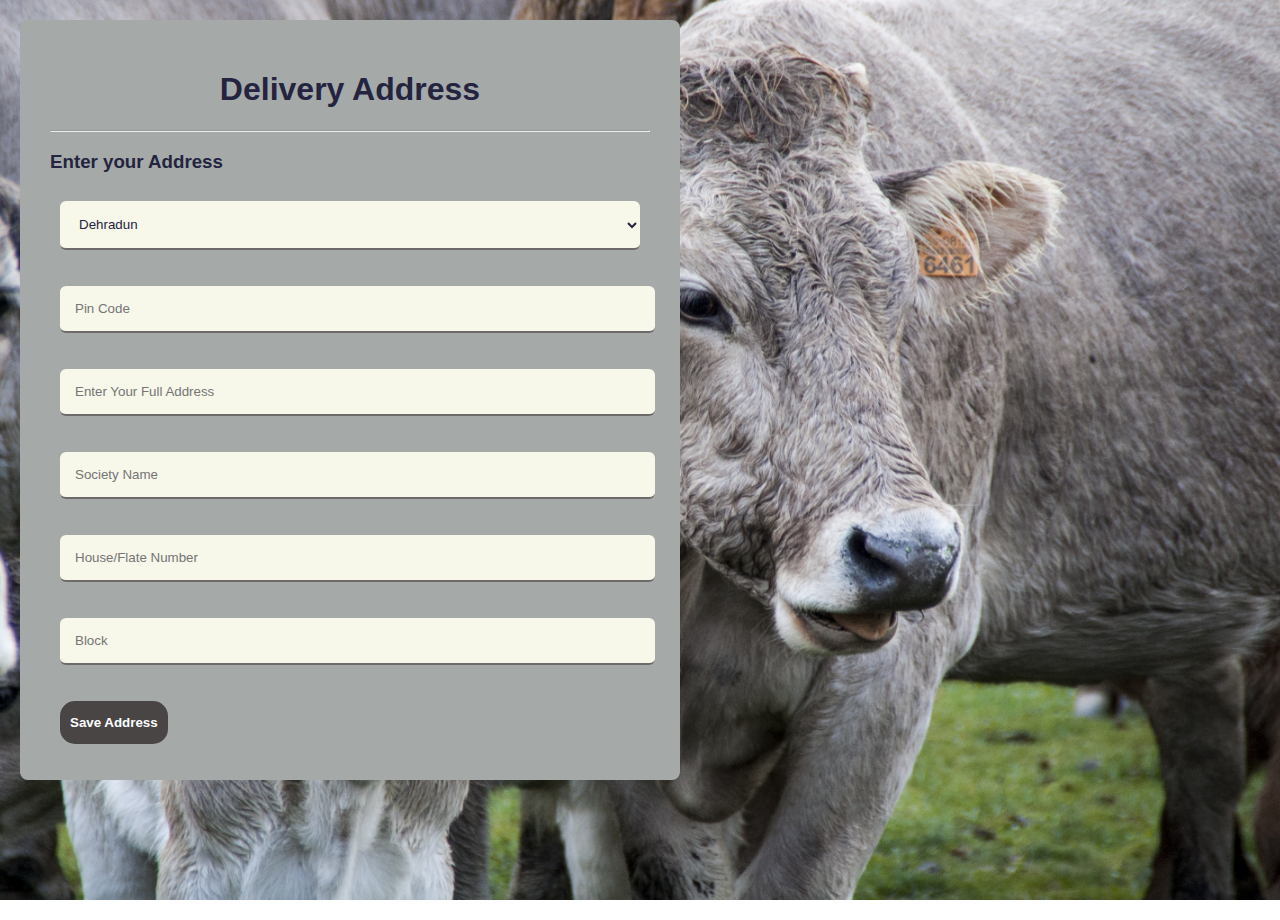
<file: Address/index.html>
<!DOCTYPE html>
<html lang="en">
<head>
    <meta charset="UTF-8">
    <meta http-equiv="X-UA-Compatible" content="IE=edge">
    <meta name="viewport" content="width=device-width, initial-scale=1.0">
   
    <title>Address</title>
    <link rel="stylesheet" href="css/styles.css">
</head>
<body>
    <div class="container">
    
    <h1>Delivery Address </h1>
    
     
    <hr>
    <h3>Enter your Address</h3>
    
        <p>
        <select name="city">
            <option value="Dehradun">Dehradun</option>
            <option value="Dehradun">Hydrabad</option>
            <option value="Dehradun">Bangalore</option>
            <option value="Dehradun">Delhi</option>
            <option value="Dehradun">Great Noida</option>
            <option value="Dehradun">Lucknow</option>
            <option value="Dehradun">Patna</option>
            <option value="Dehradun">Mumbai</option>
            <option value="Dehradun">Pune</option>
            <option value="Dehradun">Haridwar</option>
        </select>
        
        </p>
        

        <p>
        <input type="text" name="Pin Code" id="" placeholder="Pin Code">
        </p>
        
        <p>
            <input type="text" required name="address" placeholder="Enter Your Full Address">
        </p>
        

        <p>
            <input type="text" required name="society-name" placeholder="Society Name">
        </p>
        

        <p>
            <input type="text" required name="house-number" placeholder="House/Flate Number">
        </p>
        

        <p>
            <input type="text" required name="Block" placeholder="Block">
        </p>
        

       
      <p>
            <input type="submit" value="Save Address">
        </p>
        
        
    </div>
</body>
</html>
</file>
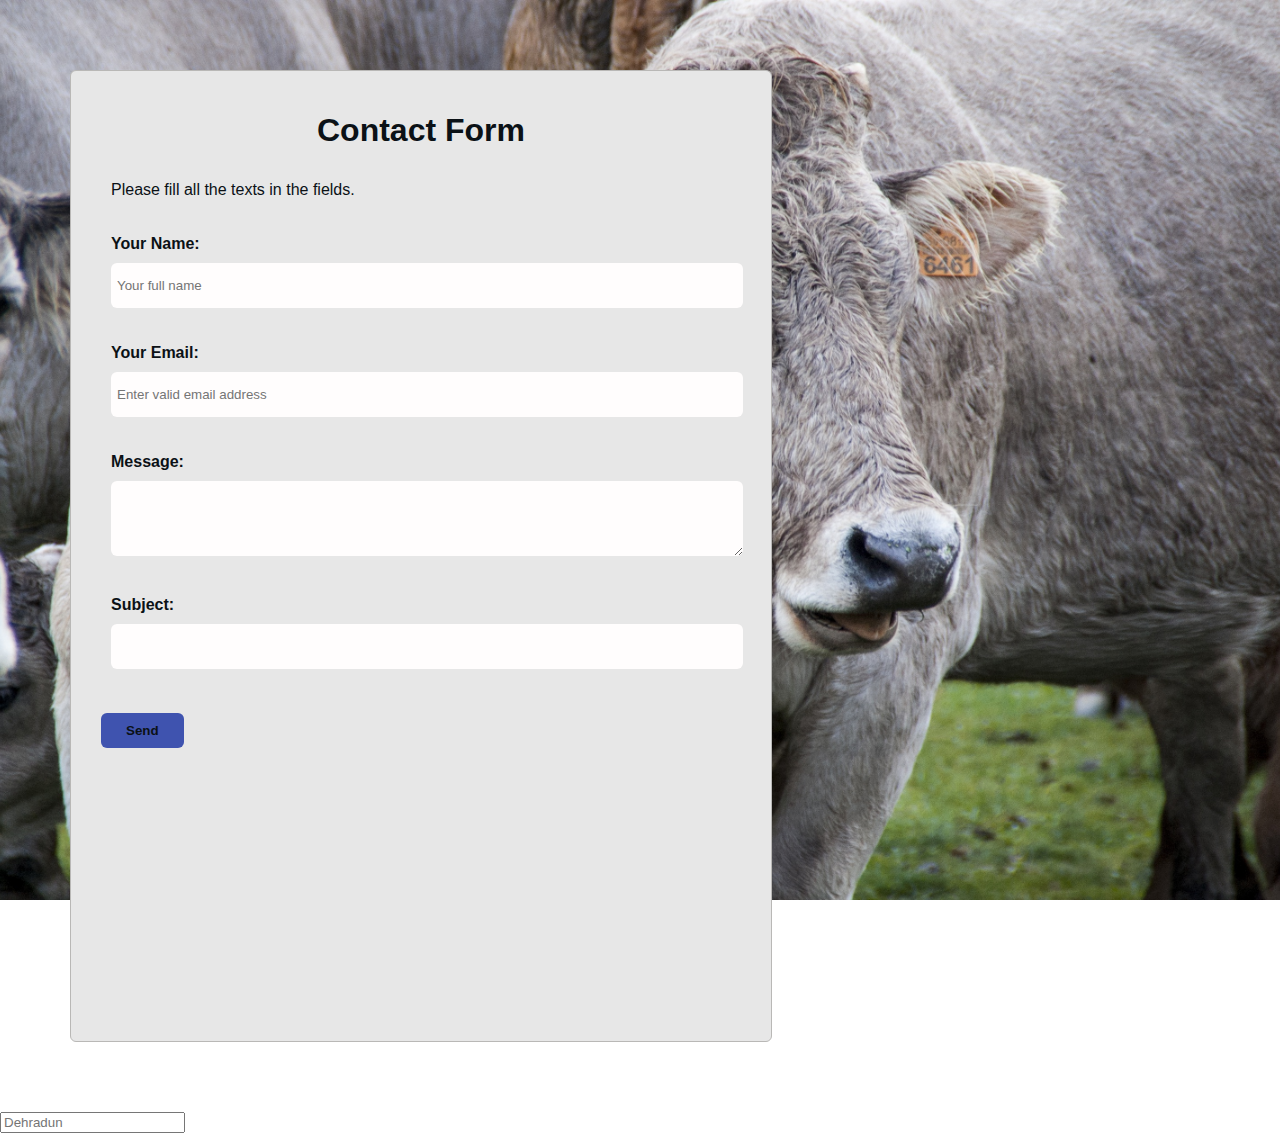
<file: Contact me/index.html>
<!DOCTYPE html>
<html lang="en">

<head>
    <meta charset="UTF-8">
    <meta http-equiv="X-UA-Compatible" content="IE=edge">
    <meta name="viewport" content="width=device-width, initial-scale=1.0">
    <title>Contact Us</title>
    <link rel="stylesheet" href="css/styles.css">
</head>

<body>
    <div class="container">

        <h1 claas="contact">Contact Form</h1>
        <p>Please fill all the texts in the fields.</p>

        <form>
            <p class="bold">
                Your Name:
                <br>
                <input type="text" required name="name" placeholder="Your full name">
            </p>
            <p class="bold">
                Your Email:
                <br>
                <input type="email" required name="email" placeholder="Enter valid email address">
            </p>

            <p class="bold">
                Message:
                <br>
                <textarea name="message" id="" cols="100" rows="3"></textarea>
            </p>
            <p class="bold">
                Subject:
                <br>
                <input type="text" required name="subject" placeholder="">
            </p>
            <br>
            <input type="submit" value="Send" class="bold">

        </form>

    </div>
    <input placeholder="Dehradun" class="sc-evWYkj dlvDax" value="">
</body>

</html>
</file>
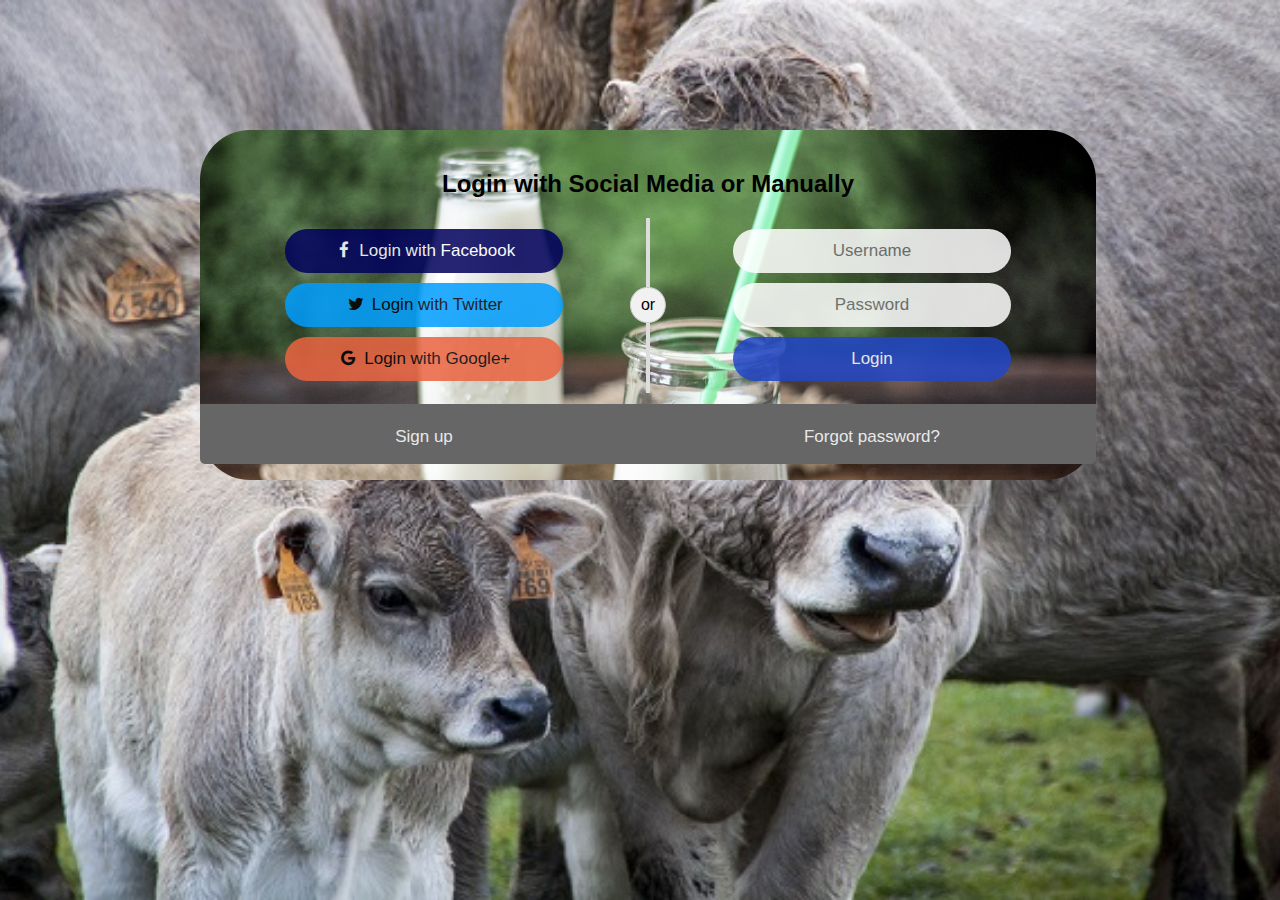
<file: Login page/index.html>
<!DOCTYPE html>
<html>

<head>
  <meta name="viewport" content="width=device-width, initial-scale=1">
  <title>Login to find your account</title>
  <link rel="stylesheet" href="https://cdnjs.cloudflare.com/ajax/libs/font-awesome/4.7.0/css/font-awesome.min.css">
  <link rel="stylesheet" href="css/style.css">
</head>

<body>

  <div class="container">
    <form action="/action_page.php">
      <div class="row">
        <h2 style="text-align:center">Login with Social Media or Manually</h2>
        <div class="vl">
          <span class="vl-innertext">or</span>
        </div>

        <div class="col">
          <a href="#" class="fb btn">
            <i class="fa fa-facebook fa-fw"></i> Login with Facebook
          </a>
          <a href="#" class="twitter btn">
            <i class="fa fa-twitter fa-fw"></i> Login with Twitter
          </a>
          <a href="#" class="google btn"><i class="fa fa-google fa-fw">
            </i> Login with Google+
          </a>
        </div>

        <div class="col">
          <div class="hide-md-lg">
            <p>Or Sign in manually:</p>
          </div>

          <input type="text" name="username" placeholder="Username" required>
          <input type="password" name="password" placeholder="Password" required>
          <input type="submit" value="Login">
        </div>

      </div>
    </form>
    <br>
    <div class="bottom-container">
      <div class="row">
        <div class="col">
          <a href="D:\college_login_page\Login page\college\new web\index.html" style="color:white" class="btn">Sign
            up</a>
        </div>
        <div class="col">
          <a href="#" style="color:white" class="btn">Forgot password?</a>
        </div>
      </div>
    </div>

  </div>


</body>

</html>
</file>
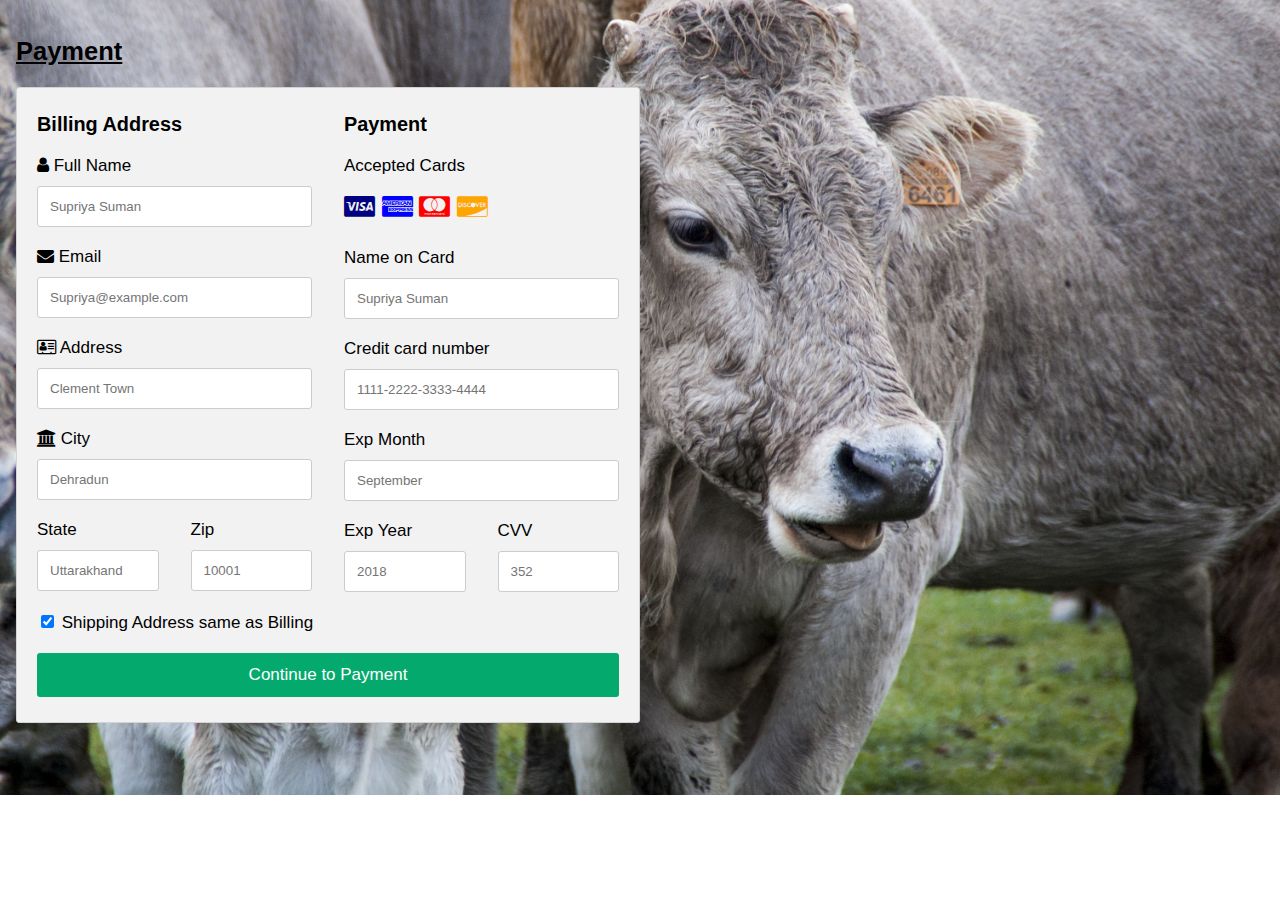
<file: payment/index.html>
<!DOCTYPE html>
<html>
<head>
<meta name="viewport" content="width=device-width, initial-scale=1">
<title>Payment</title>
<link rel="stylesheet" href="https://cdnjs.cloudflare.com/ajax/libs/font-awesome/4.7.0/css/font-awesome.min.css">
<link rel="stylesheet" href="css/styles.css">

</head>
<body>

<h2 style="text-decoration: underline;">Payment</h2>

<div class="row">
  <div class="col-75">
    <div class="container">
      <form action="/action_page.php">
      
        <div class="row">
          <div class="col-50">
            <h3>Billing Address</h3>
            <label for="fname"><i class="fa fa-user"></i> Full Name</label>
            <input type="text" id="fname" name="firstname" placeholder="Supriya Suman">
            <label for="email"><i class="fa fa-envelope"></i> Email</label>
            <input type="text" id="email" name="email" placeholder="Supriya@example.com">
            <label for="adr"><i class="fa fa-address-card-o"></i> Address</label>
            <input type="text" id="adr" name="address" placeholder="Clement Town">
            <label for="city"><i class="fa fa-institution"></i> City</label>
            <input type="text" id="city" name="city" placeholder="Dehradun">

            <div class="row">
              <div class="col-50">
                <label for="state">State</label>
                <input type="text" id="state" name="state" placeholder="Uttarakhand">
              </div>
              <div class="col-50">
                <label for="zip">Zip</label>
                <input type="text" id="zip" name="zip" placeholder="10001">
              </div>
            </div>
          </div>

          <div class="col-50">
            <h3>Payment</h3>
            <label for="fname">Accepted Cards</label>
            <div class="icon-container">
              <i class="fa fa-cc-visa" style="color:navy;"></i>
              <i class="fa fa-cc-amex" style="color:blue;"></i>
              <i class="fa fa-cc-mastercard" style="color:red;"></i>
              <i class="fa fa-cc-discover" style="color:orange;"></i>
            </div>
            <label for="cname">Name on Card</label>
            <input type="text" id="cname" name="cardname" placeholder="Supriya Suman">
            <label for="ccnum">Credit card number</label>
            <input type="text" id="ccnum" name="cardnumber" placeholder="1111-2222-3333-4444">
            <label for="expmonth">Exp Month</label>
            <input type="text" id="expmonth" name="expmonth" placeholder="September">
            <div class="row">
              <div class="col-50">
                <label for="expyear">Exp Year</label>
                <input type="text" id="expyear" name="expyear" placeholder="2018">
              </div>
              <div class="col-50">
                <label for="cvv">CVV</label>
                <input type="text" id="cvv" name="cvv" placeholder="352">
              </div>
            </div>
          </div>
          
        </div>
        <label>
          <input type="checkbox" checked="checked" name="sameadr"> Shipping Address same as Billing
        </label>
        <input type="submit" value="Continue to Payment" class="btn">
      </form>
    </div>
  </div>
  
</div>

</body>
</html>
</file>
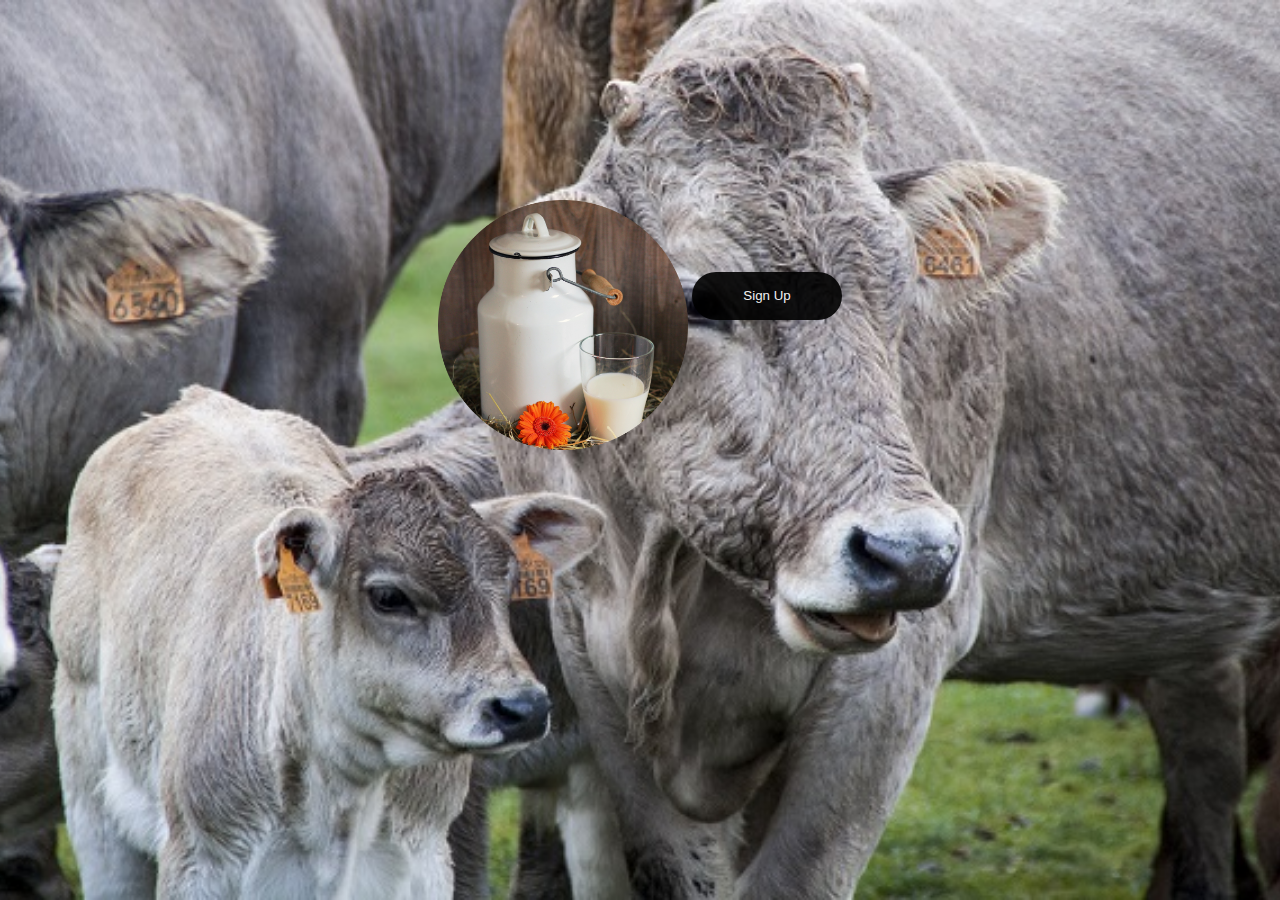
<file: SignUp page/index.html>
<!DOCTYPE html>
<html>
<head>
    <meta charset="utf-8">
    <title>Sign Up</title>
  </head>
<link rel="stylesheet" href="css/style.css">

<body>
  <div class="signup-box">
    <img class="can" src="images/milkcanlogo.png" alt="Logo" height="250" width="250">
    <button class="signup-button" onclick="document.getElementById('id01').style.display='block'">Sign Up</button>
  </div>


<div id="id01" class="modal">
  <span onclick="document.getElementById('id01').style.display='none'" class="close" title="Close Modal">&times;</span>
  <form class="modal-content" action="/action_page.php">
    <div class="container">
      <h1>Sign Up</h1>
      <p>Please fill in this form to create an account.</p>
      <hr>
      <label for="email"><b>Email</b></label>
      <input type="text" placeholder="Enter Email" name="email" required>

      <label for="psw"><b>Password</b></label>
      <input type="password" placeholder="Enter Password" name="psw" required>

      <label for="psw-repeat"><b>Confirm Password</b></label>
      <input type="password" placeholder="Confirm Password" name="psw-repeat" required>

      <label>
        <input type="checkbox" checked="checked" name="remember" style="margin-bottom:15px"> Remember me
      </label>

      <p>By creating an account you agree to our <a href="#" style="color:dodgerblue">Terms & Privacy</a>.</p>

      <div class="clearfix">
        <button type="button" onclick="document.getElementById('id01').style.display='none'" class="cancelbtn">Cancel</button>
        <button type="submit" class="signupbtn">Sign Up</button>
      </div>
    </div>
  </form>
</div>

<script>
// Get the modal
var modal = document.getElementById('id01');

// When the user clicks anywhere outside of the modal, close it
window.onclick = function(event) {
  if (event.target == modal) {
    modal.style.display = "none";
  }
}
</script>

</body>
</html>
</file>
<file: Address/css/styles.css>
* {
    font-family:Verdana, Geneva, Tahoma, sans-serif;
    color:rgb(36, 36, 65);

}
html,body{
    height: 100%;
}
body{
    margin:0;
    padding:0;
    background-image: url("cow.jpg");
    background-position: center;
    background-repeat: no-repeat;
    background-size: cover;background-attachment: fixed;
}
.container {
    background-color: rgb(165, 170, 168);
    height: 730px;
    width:600px;
   margin:20px 200px 0 20px;
  
   padding:30px 30px 0 30px;
   border-radius: 8px;
   overflow: auto;
}

input[type="text"],select {
    background-color: rgb(247, 247, 234);
    width:100%;
    padding:15px 0 15px 15px;
    
    border-bottom:2px solid rgb(110, 106, 106);
    border-left: none;
    border-right: none;
    border-top: none;
    border-radius: 6px;
}
p{
    padding :10px;
}
input[type="submit"]{
background-color: rgb(73, 69, 69);
padding:14px 10px 14px 10px;
border: none;
border-radius: 15px;
font-weight: bold;
color: white;
}
input[type="submit"]:hover {
    background-color: green;
}
h1{
    text-align: center;
}
</file>
<file: Contact me/css/styles.css>
* {
    color: rgb(11, 17, 22);
    font-family: Verdana, Geneva, Tahoma, sans-serif
}

html {
    height: 100%;
}

body {
    height: 100%;
    margin: 0;
    padding: 0;
    background-image: url("cow.jpg");
    background-position: center;
    background-size: cover;
    background-repeat: no-repeat;
    background-attachment: fixed;


}

.container {
    background-color: #e7e7e7;
    border: 1px solid rgb(185, 184, 182);
    border-radius: 6px;
    height: 100%;
    width: 50%;
    margin: 70px 0 70px 70px;
    padding: 20px 30px 50px 30px;
    overflow: scroll;

}

input[type="text"],
input[type="email"],
textarea {
    background-color: rgb(255, 253, 253);
    width: 100%;
    border: none;
    border-radius: 6px;
    padding: 15px 6px;
    margin: 10px 0 0 0;
}

input[type="submit"] {
    background-color: rgb(63, 83, 175);
    padding: 10px 25px 10px 25px;
    border: none;
    border-radius: 6px;
}

input[type="submit"]:hover {
    background-color: green;
}

p {
    padding: 10px;
}

.bold {
    font-weight: bold;
}

h1 {
    text-align: center;
    font-size: 2rem;
}

@media screen and (max-width: 767px) {
    .container{
        width: 80%;
        margin:40px 10px;
    }
}
</file>
<file: Login page/css/style.css>
html,
body {
  height: 100%;
}

body {
  margin: 0;
  padding: 0;
  background-image: url("cow.jpg");
  background-repeat: no-repeat;
  background-size: cover;
  background-position: center;
  font-family: Arial, Helvetica, sans-serif;
}

* {
  box-sizing: border-box;
}

/* style the container */
.container {
  height: 350px;
  width: 70%;
  position: relative;
  left: 200px;
  top: 130px;
  text-align: center;
  border-radius: 50px;
  background-color: #CFF5E7;
  background-image: url("milk.jpg");
  background-size: cover;
  background-position: center;
  background-repeat: no-repeat;
  padding: 20px 0 30px 0;
}

/* style inputs and link buttons */
input,
.btn {
  border-radius: 30px;
  width: 80%;
  padding: 12px;
  border: none;
  border-radius: 30px;
  margin: 5px 0;
  opacity: 0.85;
  display: inline-block;
  font-size: 17px;
  text-align: center;
  line-height: 20px;
  text-decoration: none;
  /* remove underline from anchors */
}

input:hover,
.btn:hover {
  opacity: 2;
}

/* add appropriate colors to fb, twitter and google buttons */
.fb {
  width: 80%;
  border-radius: 30px;
  background-color: #00005C;
  color: white;
}

.twitter {
  width: 80%;
  border-radius: 30px;
  background-color: #009EFF;
  color: black;
}

.google {
  width: 80%;
  border-radius: 30px;
  background-color: #EB6440;
  color: black;
}

/* style the submit button */
input[type=submit] {
  background-color: #2146C7;
  color: white;
  cursor: pointer;
}

input[type=submit]:hover {
  background-color: #3a70ae;
}

/* Two-column layout */
.col {
  float: left;
  width: 50%;
  margin: auto;
  padding: 0 50px;
  margin-top: 6px;

}

/* Clear floats after the columns */
.row:after {
  content: "";
  display: table;
  clear: both;
}

/* vertical line */
.vl {
  position: absolute;
  left: 50%;
  transform: translate(-50%);
  border: 2px solid #ddd;
  height: 175px;
}

/* text inside the vertical line */
.vl-innertext {
  position: absolute;
  top: 50%;
  transform: translate(-50%, -50%);
  background-color: #f1f1f1;
  border: 1px solid #ccc;
  border-radius: 50%;
  padding: 8px 10px;
}

/* hide some text on medium and large screens */
.hide-md-lg {
  display: none;
}

/* bottom container */
.bottom-container {
  /* border-radius: 40px; */
  text-align: center;
  background-color: #666;
  border-radius: 0px 0px 5px 5px;
}

/* Responsive layout - when the screen is less than 768px*/
@media screen and (max-width: 768px) {
  .container {
    padding-top: 10px;
    width: 90%;
    left: 5%;
    text-align: center;
    top: 80px;
    background-color: white;
  }

  .container h2 {
    color: #ddd;
    text-decoration: underline;
  }

  .col {
    width: 100%;
    padding: 0 20px;
  }

  input {
    text-align: center;
    background-color: black;
  }

  /* hide the vertical line */
  .vl {
    display: none;
  }

  /* show the hidden text on small screens */
  .hide-md-lg {
    display: block;
    text-align: center;
    color: black;
    font-size: 30px;
  }
  .hide-md-lg p{
    text-decoration: underline;
    font-weight: 400;
  }
  /* Make the background image responsive */
  body {
    background-size: cover;
    background-position: top;
  }
}
</file>
<file: payment/css/styles.css>
* {
  box-sizing: border-box;
}

body {
    background-image: url("cow.jpg");
    background-position: center;
    background-size: cover;
    background-repeat: no-repeat;
    font-family: Arial;
    font-size: 17px;
    padding: 8px;
    width:50%;
  }
  
  .row {
    display: -ms-flexbox; /* IE10 */
    display: flex;
    -ms-flex-wrap: wrap; /* IE10 */
    flex-wrap: wrap;
    margin: 0 -16px;
  }
  
  .col-25 {
    -ms-flex: 25%; /* IE10 */
    flex: 25%;
  }
  
  .col-50 {
    -ms-flex: 50%; /* IE10 */
    flex: 50%;
  }
  
  .col-75 {
    -ms-flex: 75%; /* IE10 */
    flex: 75%;
  }
  
  .col-25,
  .col-50,
  .col-75 {
    padding: 0 16px;
  }
  
  .container {
    background-color: #f2f2f2;
    padding: 5px 20px 15px 20px;
    border: 1px solid lightgrey;
    border-radius: 3px;
  }
  
  input[type=text] {
    width: 100%;
    margin-bottom: 20px;
    padding: 12px;
    border: 1px solid #ccc;
    border-radius: 3px;
  }
  
  label {
    margin-bottom: 10px;
    display: block;
  }
  
  .icon-container {
    margin-bottom: 20px;
    padding: 7px 0;
    font-size: 24px;
  }
  
  .btn {
    background-color: #04AA6D;
    color: white;
    padding: 12px;
    margin: 10px 0;
    border: none;
    width: 100%;
    border-radius: 3px;
    cursor: pointer;
    font-size: 17px;
  }
  
  .btn:hover {
    background-color: #45a049;
  }
  
  a {
    color: #2196F3;
  }
  
  hr {
    border: 1px solid lightgrey;
  }
  
  span.price {
    float: right;
    color: grey;
  }
  
  /* Responsive layout - when the screen is less than 800px wide, make the two columns stack on top of each other instead of next to each other (also change the direction - make the "cart" column go on top) */
  @media (max-width: 800px) {
    .row {
      flex-direction: column-reverse;
    }
    .col-25 {
      margin-bottom: 20px;
    }
    .container{
      width: 340px;
    }
  }
</file>
<file: SignUp page/css/style.css>
* {
  box-sizing: border-box;
}

html,
body {
  height: 100%;
}


body {
  margin: 0;
  padding: 0;
  height: 100%;
  background-image: url("cow.jpg");
  background-position: center;
  background-size: cover;

}


/* Full-width input fields */
input[type=text],
input[type=password] {
  width: 100%;
  padding: 15px;
  margin: 5px 0 22px 0;
  display: inline-block;
  border-radius: 20px;
  border: none;
  background: white;
}

/* Add a background color when the inputs get focus */
input[type=text]:focus,
input[type=password]:focus {
  background-color: #ddd;
  outline: none;
}

/* Set a style for all buttons */
button {
  background-color: #04AA6D;
  color: white;
  padding: 14px 20px;
  margin: 8px 0;
  border-radius: 20px;
  border: none;
  cursor: pointer;
  width: 100%;
  opacity: 0.9;
}

button:hover {
  opacity: 1;
}

/* Extra styles for the cancel button */
.cancelbtn {
  padding: 14px 20px;
  background-color: #8B7E74;
}

.signupbtn {
  background-color: #0D4C92;
}


/* Float cancel and signup buttons and add an equal width */
.cancelbtn,
.signupbtn {
  float: left;
  width: 50%;

}

/* Add padding to container elements */
.container {
  height: 100%;
  width: 100%;
  padding: 50px;

}

/* The Modal (background) */
.modal {
  display: none;
  position: fixed;
  z-index: 1;
  left: 0;
  top: 0;
  width: 100%;
  height: 100%;
  overflow: auto;
  background-image: url("cow.jpg");
  background-position: center;
  background-size: cover;
  padding-top: 50px;
}

/* Modal Content/Box */
.modal-content {
  background-color: #BCCEF8;
  margin: 5% auto 15% auto;
  border: 1px solid #888;
  width: 50%;
  border-radius: 80px;
}

/* Style the horizontal ruler */
hr {
  border: 1px solid #f1f1f1;
  margin-bottom: 25px;
}

/* The Close Button (x) */
.close {
  position: absolute;
  right: 35px;
  top: 15px;
  font-size: 40px;
  font-weight: bold;
  color: white;
}

.close:hover,
.close:focus {
  color: #f44336;
  cursor: pointer;
}

/* Clear floats */
.clearfix::after {
  content: "";
  clear: both;
  display: table;
}

.signup-box {
  text-align: center;
}

.signup-button {
  height: 48px;
  width: 150px;
  background-color:black;
  border-radius: 50px;
  position: relative;
  top: 50px;

}

h1, b, p {
  color: #0D4C92;
}

.can {
  position: relative;
  top: 200px;
}

/* Change styles for cancel button and signup button on small screens */
@media screen and (max-width: 768px) {

  .modal-content {
    width: 80%;
  }

  .container {
    padding: 30px;
  }

  .clearfix {
    display: flex;
    flex-direction: column;
    align-items: center;
  }

  .cancelbtn,
  .signupbtn {
    width: 80%;
  }
}
</file>
